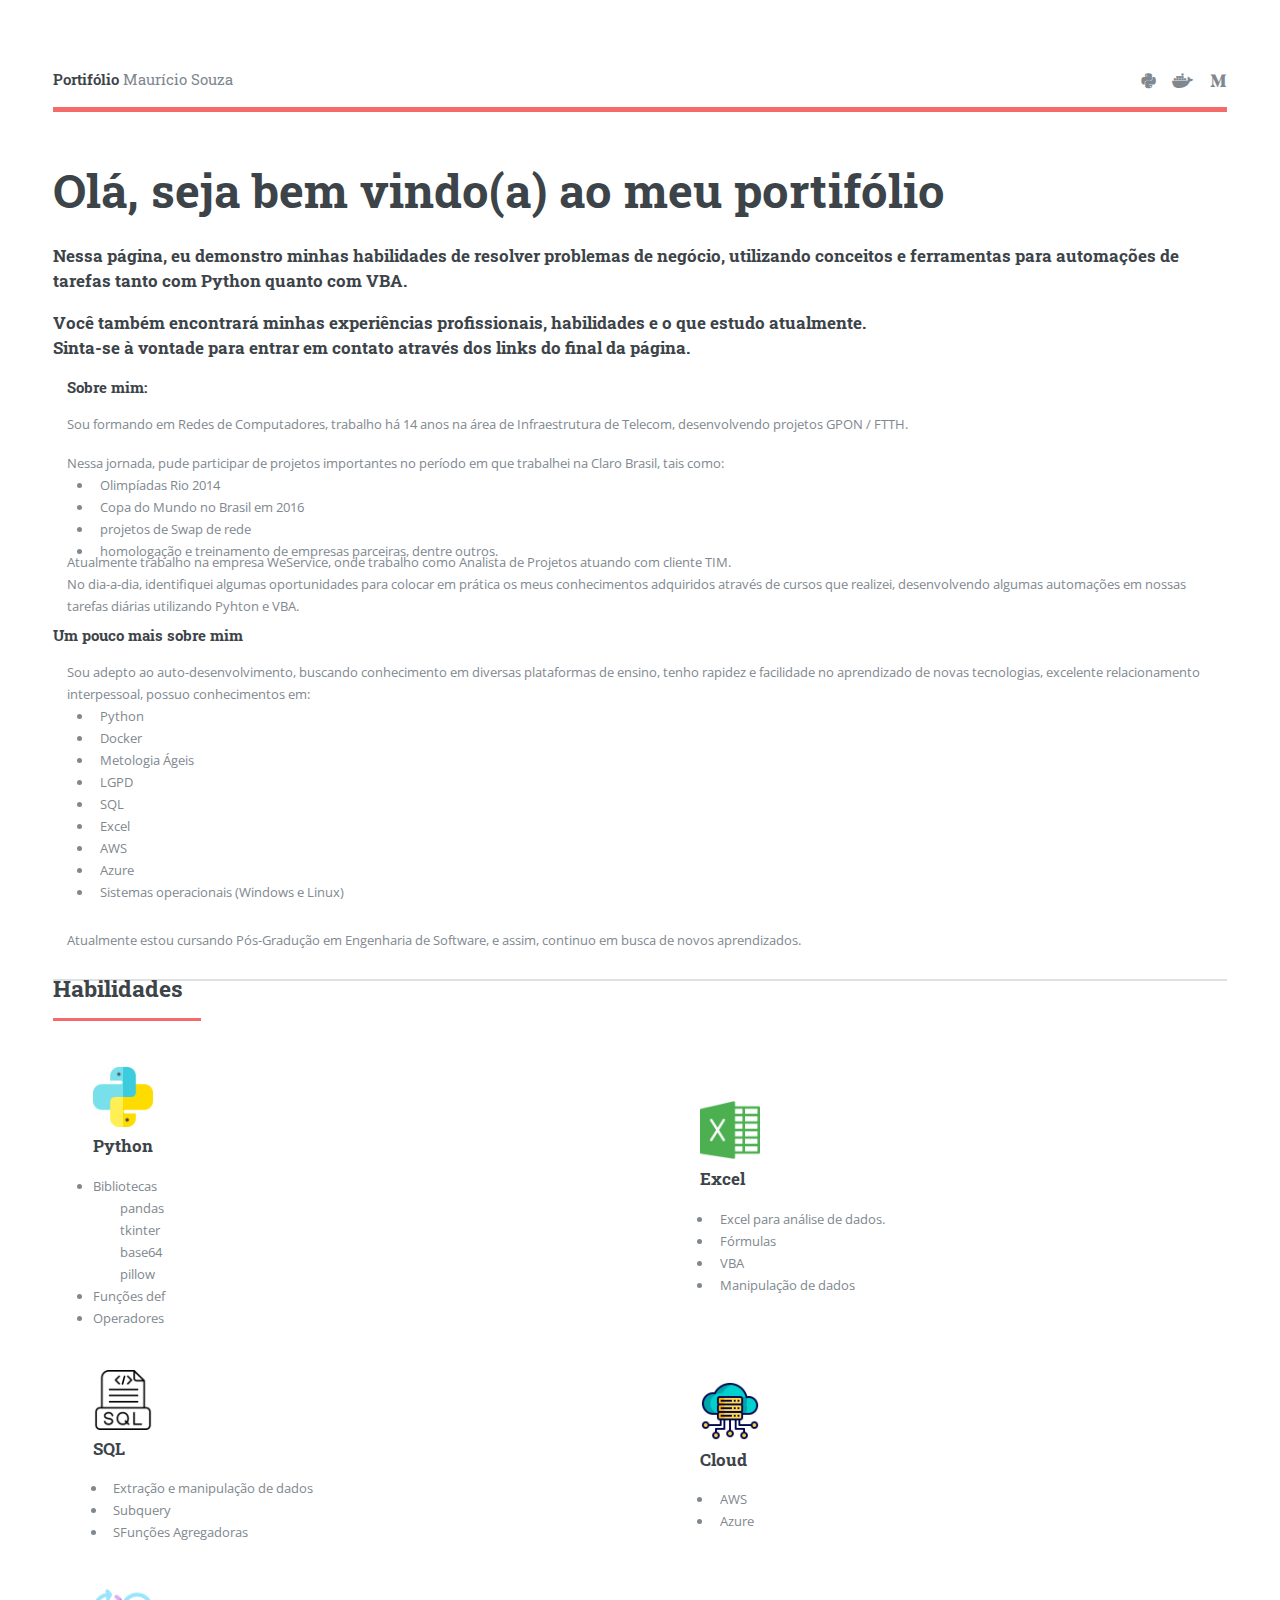
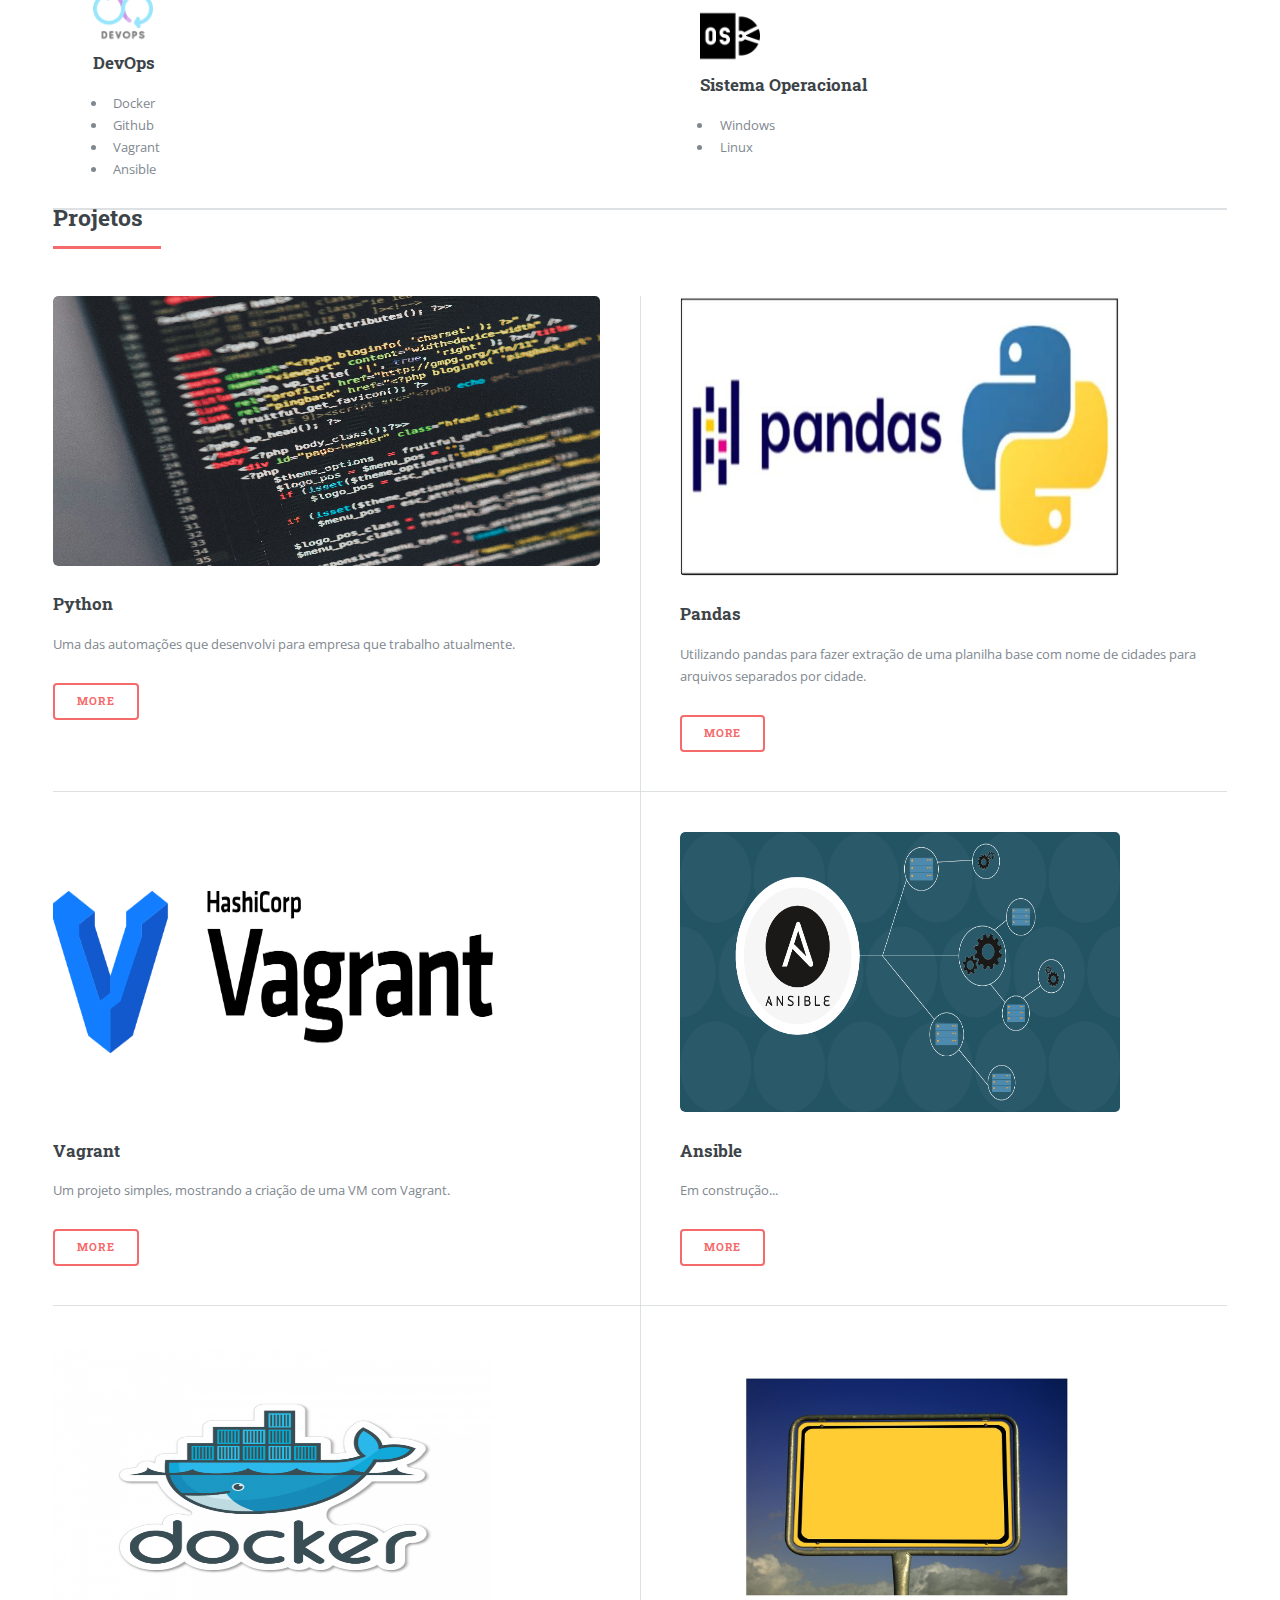
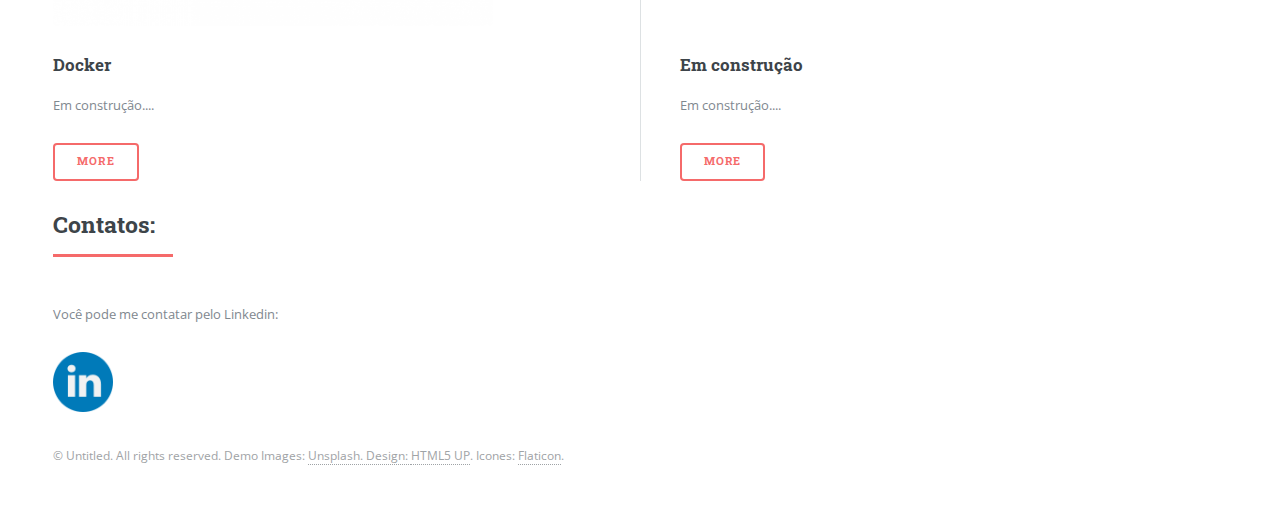
<file: index.html>
<!DOCTYPE HTML>
<!--
	Editorial by HTML5 UP
	html5up.net | @ajlkn
	Free for personal and commercial use under the CCA 3.0 license (html5up.net/license)
-->
<html>
	<head>
		<title>Portifólio Maurício Souza</title>
		<meta charset="utf-8" />
		<meta name="viewport" content="width=device-width, initial-scale=1, user-scalable=no" />
		<link rel="stylesheet" href="assets/css/main.css" />
	</head>
	<body class="is-preload">

		<!-- Wrapper -->
			<div id="wrapper">

				<!-- Main -->
					<div id="main">
						<div class="inner">

							<!-- Header -->
								<header id="header">
									<a href="index.html" class="logo"><strong>Portifólio</strong> Maurício Souza</a>
									<ul class="icons">
										<li><a href="#" class="icon brands fa-python"><span class="label">Twitter</span></a></li>
										<li><a href="#" class="icon brands fa-docker"><span class="label">Facebook</span></a></li>
										<li><a href="#" class="icon brands fa-medium-m"><span class="label">Linkedin</span></a></li>
									</ul>
								</header>

							<!-- Banner -->
								<section id="banner">
									<div class="content">
										<header>
											<h1>Olá, seja bem vindo(a) ao meu portifólio<br /></h1>
											<h3>Nessa página, eu demonstro minhas habilidades de resolver problemas de negócio, utilizando conceitos e ferramentas para automações de tarefas tanto com Python
												quanto com VBA.<br/>
											<h6></h6>
											<h3>
											Você também encontrará minhas experiências profissionais, habilidades e o que
												estudo atualmente.<br>
												Sinta-se à vontade para entrar em contato através dos links do final da página.</h3>
										</header>
										<ul>
										<h4>Sobre mim:</h4>
										<p>Sou formando em Redes de Computadores, trabalho há 14 anos na área de Infraestrutura de Telecom, desenvolvendo projetos GPON / FTTH.<br>
										</ul>
										<h3 id="content" style="margin-top: -10px;"></h3>
										<ul>
										Nessa jornada, pude participar de projetos importantes no período em que trabalhei na Claro Brasil, tais como:
											<ul><ul><li>Olimpíadas Rio 2014</li>
														<li>Copa do Mundo no Brasil em 2016</li>
														<li>projetos de Swap de rede</li>
														<li>homologação e treinamento de empresas parceiras, dentre outros.</li></ul></ul>
										</ul>
										<h3 id="content" style="margin-top: -40px;"></h3>
									</div>
									<span class="">
										<!--<img src="images/mauricio.JPG" alt="" width="500" />-->
									</span>
								</section>								
								<h3 id="content" style="margin-top: -40px;"></h3>
								<ul>
									Atualmente trabalho na empresa WeService, onde trabalho como Analista de Projetos atuando com cliente TIM.<br>	 No dia-a-dia, identifiquei algumas oportunidades para colocar em prática os meus conhecimentos adquiridos através de cursos que realizei, desenvolvendo algumas automações em nossas tarefas diárias utilizando Pyhton e VBA.<br></ul>
									<h3 id="content" style="margin-top: -20px;"></h3>
									<h4>Um pouco mais sobre mim</h4>
									<ul>Sou adepto ao auto-desenvolvimento, buscando conhecimento em diversas plataformas de ensino, tenho rapidez e facilidade no aprendizado de novas tecnologias, excelente relacionamento interpessoal, possuo conhecimentos em:
										<ul><ul><li>Python</li>
											<li>Docker</li>
											<li>Metologia Ágeis</li>
											<li>LGPD</li>
											<li>SQL</li>
											<li>Excel</li>	
											<li>AWS</li>
											<li>Azure</li>
											<li>Sistemas operacionais (Windows e Linux)</li></ul></ul></ul>
								<ul>Atualmente estou cursando Pós-Gradução em Engenharia de Software, e assim, continuo em busca de novos aprendizados.</ul>
									<!-- Section -->
								<section>
									<header class="major">
										<h3 id="content" style="margin-top: -80px;"></h3>
										<h2>Habilidades</h2>
									</header>
									<div class="features">
										<article>
											<span class="">
												<img src="icons/python.png" alt="" style="width: 60px; height: 60px;" />
											<div class="content">
												<h3>Python</h3>
												<dl>
													<li>Bibliotecas</li>
													<dd>
														<dd>pandas</dd>
														<dd>tkinter</dd>
														<dd>base64</dd>
														<dd>pillow</dd>
													</dd>
													<li>Funções def</li>
													<li>Operadores</li>
												</dl>
											</div>
										</article>
										<article>
											<span class="">
												<img src="icons/excel.png" alt="" style="width: 60px; height: 60px;" />
											<div class="content">
												<h3>Excel</h3>												
												<ul>
													<li>Excel para análise de dados.</li>
													<li>Fórmulas</li>
													<li>VBA</li>
													<li>Manipulação de dados</li>
												</ul>
											</div>
										</article>
										<article>
											<span class="">
												<img src="icons/sql.png" alt="SQL" style="width: 60px; height: 60px;" />
											<div class="content">
												<h3>SQL</h3>
												<ul>
													<li>Extração e manipulação de dados</li>
													<li>Subquery</li>
													<li>SFunções Agregadoras</li>
												</ul>
											</div>
										</article>
										<article>
											<span class="">
												<img src="icons/cloud.png" alt="" style="width: 60px; height: 60px;" />
											<div class="content">
												<h3>Cloud</h3>
												<ul>
													<li>AWS</li>
													<li>Azure</li>
												</ul>
											</div>
										</article>
										<article>
											<span class="">
												<img src="icons/devops.png" alt="" style="width: 60px; height: 60px;" />
											<div class="content">
												<h3>DevOps</h3>
												<ul>
													<li>Docker</li>
													<li>Github</li>
													<li>Vagrant</li>
													<li>Ansible</li>
												</ul>
											</div>
										</article>
										<article>
											<span class="">
												<img src="icons/sistema-operacional.png" alt="" style="width: 60px; height: 60px;" />
											<div class="content">
												<h3>Sistema Operacional</h3>
												<ul>
													<li>Windows</li>
													<li>Linux</li>
												</ul>
											</div>
										</article>
									</div>
								</section>
							<!-- Section -->
								<section>
									<header class="major">
										<h3 id="content" style="margin-top: -80px;"></h3>
										<h2>Projetos</h2>
									</header>
									<div class="posts">
										<article>
											<a href="pages/projeto_python.html" class="image"><img src="images/python.jpg" alt="" style="width: 900px; height: 270px;" /></a>
											<h3>Python</h3>
											<p>Uma das automações que desenvolvi para empresa que trabalho atualmente.</p>
											<ul class="actions">
												<li><a href="pages/projeto_python.html" class="button">More</a></li>
											</ul>
										</article>
										<article>
											<a href="pages/projeto_pandas.html" class="image"><img src="images/pandas.jpeg" alt="" style="width: 440px; height: 280px;" /></a>
											<h3>Pandas</h3>
											<p>Utilizando pandas para fazer extração de uma planilha base com nome de cidades para arquivos separados por cidade.</p>
											<ul class="actions">
												<li><a href="pages/projeto_pandas.html" class="button">More</a></li>
											</ul>
										</article>
										<article>
											<a href="pages/projeto_vagrant.html" class="image"><img src="images/vagrant.PNG" alt="" style="width: 440px; height: 280px;" /></a>
											<h3>Vagrant</h3>
											<p>Um projeto simples, mostrando a criação de uma VM com Vagrant.</p>
											<ul class="actions">
												<li><a href="pages/projeto_vagrant.html" class="button">More</a></li>
											</ul>
										</article>
										<article>
											<a href="#" class="image"><img src="images/ansble-7.png" alt="" style="width: 440px; height: 280px;"  /></a>
											<h3>Ansible</h3>
											<p>Em construção...</p>
											<ul class="actions">
												<li><a href="#" class="button">More</a></li>
											</ul>
										</article>
										<article>
											<a href="#" class="image"><img src="images/docker.png" alt="" style="width: 440px; height: 280px;" /></a>
											<h3>Docker</h3>
											<p>Em construção....</p>
											<ul class="actions">
												<li><a href="#" class="button">More</a></li>
											</ul>
										</article>
										<article>
											<a href="#" class="image"><img src="images/em_construcao.jpg" alt="" style="width: 440px; height: 280px;" /></a>
											<h3>Em construção</h3>
											<p>Em construção....</p>
											<ul class="actions">
												<li><a href="#" class="button">More</a></li>
											</ul>
										</article>
									</div>
										<!-- Section -->
										<section>
											<header class="major">
												<h2>Contatos:</h2>
											</header>
											<p>Você pode me contatar pelo Linkedin:</p>
											<ul class="contact">
												<a href="https://www.linkedin.com/in/josemauriciovieirasouza/"" class="image"><img src="icons/linkedin.png" alt="" style="width: 60px; height: 60px;" /></a>
											</ul>
											<!-- Footer -->
											<footer id="footer">
												<p class="copyright">&copy; Untitled. All rights reserved. Demo Images: <a href="https://unsplash.com">Unsplash. Design: <a href="https://html5up.net">HTML5 UP</a>. Icones: <a href="https://www.flaticon.com/br/">Flaticon</a>.</p>
											</footer>
										</section>
									</div>
								</div>
							</div>


		<!-- Scripts -->
			<script src="assets/js/jquery.min.js"></script>
			<script src="assets/js/browser.min.js"></script>
			<script src="assets/js/breakpoints.min.js"></script>
			<script src="assets/js/util.js"></script>
			<script src="assets/js/main.js"></script>

	</body>
</html>
</file>
<file: assets/css/main.css>
@import url(fontawesome-all.min.css);
@import url("https://fonts.googleapis.com/css?family=Open+Sans:400,600,400italic,600italic|Roboto+Slab:400,700");
/*
	Editorial by HTML5 UP
	html5up.net | @ajlkn
	Free for personal and commercial use under the CCA 3.0 license (html5up.net/license)
*/
html, body, div, span, applet, object,
iframe, h1, h2, h3, h4, h5, h6, p, blockquote,
pre, a, abbr, acronym, address, big, cite,
code, del, dfn, em, img, ins, kbd, q, s, samp,
small, strike, strong, sub, sup, tt, var, b,
u, i, center, dl, dt, dd, ol, ul, li, fieldset,
form, label, legend, table, caption, tbody,
tfoot, thead, tr, th, td, article, aside,
canvas, details, embed, figure, figcaption,
footer, header, hgroup, menu, nav, output, ruby,
section, summary, time, mark, audio, video {
  margin: 0;
  padding: 0;
  border: 0;
  font-size: 100%;
  font: inherit;
  vertical-align: baseline; }

article, aside, details, figcaption, figure,
footer, header, hgroup, menu, nav, section {
  display: block; }

body {
  line-height: 1; }

ol, ul {
  list-style: none; }

blockquote, q {
  quotes: none; }
  blockquote:before, blockquote:after, q:before, q:after {
    content: '';
    content: none; }

table {
  border-collapse: collapse;
  border-spacing: 0; }

body {
  -webkit-text-size-adjust: none; }

mark {
  background-color: transparent;
  color: inherit; }

input::-moz-focus-inner {
  border: 0;
  padding: 0; }

input, select, textarea {
  -moz-appearance: none;
  -webkit-appearance: none;
  -ms-appearance: none;
  appearance: none; }

/* Basic */
@-ms-viewport {
  width: device-width; }

body {
  -ms-overflow-style: scrollbar; }

@media screen and (max-width: 480px) {
  html, body {
    min-width: 320px; } }

html {
  box-sizing: border-box; }

*, *:before, *:after {
  box-sizing: inherit; }

body {
  background: #ffffff; }
  body.is-preload *, body.is-preload *:before, body.is-preload *:after, body.is-resizing *, body.is-resizing *:before, body.is-resizing *:after {
    -moz-animation: none !important;
    -webkit-animation: none !important;
    -ms-animation: none !important;
    animation: none !important;
    -moz-transition: none !important;
    -webkit-transition: none !important;
    -ms-transition: none !important;
    transition: none !important; }

/* Type */
body, input, select, textarea {
  color: #7f888f;
  font-family: "Open Sans", sans-serif;
  font-size: 13pt;
  font-weight: 400;
  line-height: 1.65; }
  @media screen and (max-width: 1680px) {
    body, input, select, textarea {
      font-size: 11pt; } }
  @media screen and (max-width: 1280px) {
    body, input, select, textarea {
      font-size: 10pt; } }
  @media screen and (max-width: 360px) {
    body, input, select, textarea {
      font-size: 9pt; } }

a {
  -moz-transition: color 0.2s ease-in-out, border-bottom-color 0.2s ease-in-out;
  -webkit-transition: color 0.2s ease-in-out, border-bottom-color 0.2s ease-in-out;
  -ms-transition: color 0.2s ease-in-out, border-bottom-color 0.2s ease-in-out;
  transition: color 0.2s ease-in-out, border-bottom-color 0.2s ease-in-out;
  border-bottom: dotted 1px;
  color: #f56a6a;
  text-decoration: none; }
  a:hover {
    border-bottom-color: #f56a6a;
    color: #f56a6a !important; }
    a:hover strong {
      color: inherit; }

strong, b {
  color: #3d4449;
  font-weight: 600; }

em, i {
  font-style: italic; }

p {
  margin: 0 0 2em 0; }

h1, h2, h3, h4, h5, h6 {
  color: #3d4449;
  font-family: "Roboto Slab", serif;
  font-weight: 700;
  line-height: 1.5;
  margin: 0 0 1em 0; }
  h1 a, h2 a, h3 a, h4 a, h5 a, h6 a {
    color: inherit;
    text-decoration: none;
    border-bottom: 0; }

h1 {
  font-size: 4em;
  margin: 0 0 0.5em 0;
  line-height: 1.3; }

h2 {
  font-size: 1.75em; }

h3 {
  font-size: 1.25em; }

h4 {
  font-size: 1.1em; }

h5 {
  font-size: 0.9em; }

h6 {
  font-size: 0.7em; }

@media screen and (max-width: 1680px) {
  h1 {
    font-size: 3.5em; } }

@media screen and (max-width: 980px) {
  h1 {
    font-size: 3.25em; } }

@media screen and (max-width: 736px) {
  h1 {
    font-size: 2em;
    line-height: 1.4; }
  h2 {
    font-size: 1.5em; } }

sub {
  font-size: 0.8em;
  position: relative;
  top: 0.5em; }

sup {
  font-size: 0.8em;
  position: relative;
  top: -0.5em; }

blockquote {
  border-left: solid 3px rgba(210, 215, 217, 0.75);
  font-style: italic;
  margin: 0 0 2em 0;
  padding: 0.5em 0 0.5em 2em; }

code {
  background: rgba(230, 235, 237, 0.25);
  border-radius: 0.375em;
  border: solid 1px rgba(210, 215, 217, 0.75);
  font-family: "Courier New", monospace;
  font-size: 0.9em;
  margin: 0 0.25em;
  padding: 0.25em 0.65em; }

pre {
  -webkit-overflow-scrolling: touch;
  font-family: "Courier New", monospace;
  font-size: 0.9em;
  margin: 0 0 2em 0; }
  pre code {
    display: block;
    line-height: 1.75;
    padding: 1em 1.5em;
    overflow-x: auto; }

hr {
  border: 0;
  border-bottom: solid 1px rgba(210, 215, 217, 0.75);
  margin: 2em 0; }
  hr.major {
    margin: 3em 0; }

.align-left {
  text-align: left; }

.align-center {
  text-align: center; }

.align-right {
  text-align: right; }

/* Row */
.row {
  display: flex;
  flex-wrap: wrap;
  box-sizing: border-box;
  align-items: stretch; }
  .row > * {
    box-sizing: border-box; }
  .row.gtr-uniform > * > :last-child {
    margin-bottom: 0; }
  .row.aln-left {
    justify-content: flex-start; }
  .row.aln-center {
    justify-content: center; }
  .row.aln-right {
    justify-content: flex-end; }
  .row.aln-top {
    align-items: flex-start; }
  .row.aln-middle {
    align-items: center; }
  .row.aln-bottom {
    align-items: flex-end; }
  .row > .imp {
    order: -1; }
  .row > .col-1 {
    width: 8.33333%; }
  .row > .off-1 {
    margin-left: 8.33333%; }
  .row > .col-2 {
    width: 16.66667%; }
  .row > .off-2 {
    margin-left: 16.66667%; }
  .row > .col-3 {
    width: 25%; }
  .row > .off-3 {
    margin-left: 25%; }
  .row > .col-4 {
    width: 33.33333%; }
  .row > .off-4 {
    margin-left: 33.33333%; }
  .row > .col-5 {
    width: 41.66667%; }
  .row > .off-5 {
    margin-left: 41.66667%; }
  .row > .col-6 {
    width: 50%; }
  .row > .off-6 {
    margin-left: 50%; }
  .row > .col-7 {
    width: 58.33333%; }
  .row > .off-7 {
    margin-left: 58.33333%; }
  .row > .col-8 {
    width: 66.66667%; }
  .row > .off-8 {
    margin-left: 66.66667%; }
  .row > .col-9 {
    width: 75%; }
  .row > .off-9 {
    margin-left: 75%; }
  .row > .col-10 {
    width: 83.33333%; }
  .row > .off-10 {
    margin-left: 83.33333%; }
  .row > .col-11 {
    width: 91.66667%; }
  .row > .off-11 {
    margin-left: 91.66667%; }
  .row > .col-12 {
    width: 100%; }
  .row > .off-12 {
    margin-left: 100%; }
  .row.gtr-0 {
    margin-top: 0;
    margin-left: 0em; }
    .row.gtr-0 > * {
      padding: 0 0 0 0em; }
    .row.gtr-0.gtr-uniform {
      margin-top: 0em; }
      .row.gtr-0.gtr-uniform > * {
        padding-top: 0em; }
  .row.gtr-25 {
    margin-top: 0;
    margin-left: -0.375em; }
    .row.gtr-25 > * {
      padding: 0 0 0 0.375em; }
    .row.gtr-25.gtr-uniform {
      margin-top: -0.375em; }
      .row.gtr-25.gtr-uniform > * {
        padding-top: 0.375em; }
  .row.gtr-50 {
    margin-top: 0;
    margin-left: -0.75em; }
    .row.gtr-50 > * {
      padding: 0 0 0 0.75em; }
    .row.gtr-50.gtr-uniform {
      margin-top: -0.75em; }
      .row.gtr-50.gtr-uniform > * {
        padding-top: 0.75em; }
  .row {
    margin-top: 0;
    margin-left: -1.5em; }
    .row > * {
      padding: 0 0 0 1.5em; }
    .row.gtr-uniform {
      margin-top: -1.5em; }
      .row.gtr-uniform > * {
        padding-top: 1.5em; }
  .row.gtr-150 {
    margin-top: 0;
    margin-left: -2.25em; }
    .row.gtr-150 > * {
      padding: 0 0 0 2.25em; }
    .row.gtr-150.gtr-uniform {
      margin-top: -2.25em; }
      .row.gtr-150.gtr-uniform > * {
        padding-top: 2.25em; }
  .row.gtr-200 {
    margin-top: 0;
    margin-left: -3em; }
    .row.gtr-200 > * {
      padding: 0 0 0 3em; }
    .row.gtr-200.gtr-uniform {
      margin-top: -3em; }
      .row.gtr-200.gtr-uniform > * {
        padding-top: 3em; }
  @media screen and (max-width: 1680px) {
    .row {
      display: flex;
      flex-wrap: wrap;
      box-sizing: border-box;
      align-items: stretch; }
      .row > * {
        box-sizing: border-box; }
      .row.gtr-uniform > * > :last-child {
        margin-bottom: 0; }
      .row.aln-left {
        justify-content: flex-start; }
      .row.aln-center {
        justify-content: center; }
      .row.aln-right {
        justify-content: flex-end; }
      .row.aln-top {
        align-items: flex-start; }
      .row.aln-middle {
        align-items: center; }
      .row.aln-bottom {
        align-items: flex-end; }
      .row > .imp-xlarge {
        order: -1; }
      .row > .col-1-xlarge {
        width: 8.33333%; }
      .row > .off-1-xlarge {
        margin-left: 8.33333%; }
      .row > .col-2-xlarge {
        width: 16.66667%; }
      .row > .off-2-xlarge {
        margin-left: 16.66667%; }
      .row > .col-3-xlarge {
        width: 25%; }
      .row > .off-3-xlarge {
        margin-left: 25%; }
      .row > .col-4-xlarge {
        width: 33.33333%; }
      .row > .off-4-xlarge {
        margin-left: 33.33333%; }
      .row > .col-5-xlarge {
        width: 41.66667%; }
      .row > .off-5-xlarge {
        margin-left: 41.66667%; }
      .row > .col-6-xlarge {
        width: 50%; }
      .row > .off-6-xlarge {
        margin-left: 50%; }
      .row > .col-7-xlarge {
        width: 58.33333%; }
      .row > .off-7-xlarge {
        margin-left: 58.33333%; }
      .row > .col-8-xlarge {
        width: 66.66667%; }
      .row > .off-8-xlarge {
        margin-left: 66.66667%; }
      .row > .col-9-xlarge {
        width: 75%; }
      .row > .off-9-xlarge {
        margin-left: 75%; }
      .row > .col-10-xlarge {
        width: 83.33333%; }
      .row > .off-10-xlarge {
        margin-left: 83.33333%; }
      .row > .col-11-xlarge {
        width: 91.66667%; }
      .row > .off-11-xlarge {
        margin-left: 91.66667%; }
      .row > .col-12-xlarge {
        width: 100%; }
      .row > .off-12-xlarge {
        margin-left: 100%; }
      .row.gtr-0 {
        margin-top: 0;
        margin-left: 0em; }
        .row.gtr-0 > * {
          padding: 0 0 0 0em; }
        .row.gtr-0.gtr-uniform {
          margin-top: 0em; }
          .row.gtr-0.gtr-uniform > * {
            padding-top: 0em; }
      .row.gtr-25 {
        margin-top: 0;
        margin-left: -0.375em; }
        .row.gtr-25 > * {
          padding: 0 0 0 0.375em; }
        .row.gtr-25.gtr-uniform {
          margin-top: -0.375em; }
          .row.gtr-25.gtr-uniform > * {
            padding-top: 0.375em; }
      .row.gtr-50 {
        margin-top: 0;
        margin-left: -0.75em; }
        .row.gtr-50 > * {
          padding: 0 0 0 0.75em; }
        .row.gtr-50.gtr-uniform {
          margin-top: -0.75em; }
          .row.gtr-50.gtr-uniform > * {
            padding-top: 0.75em; }
      .row {
        margin-top: 0;
        margin-left: -1.5em; }
        .row > * {
          padding: 0 0 0 1.5em; }
        .row.gtr-uniform {
          margin-top: -1.5em; }
          .row.gtr-uniform > * {
            padding-top: 1.5em; }
      .row.gtr-150 {
        margin-top: 0;
        margin-left: -2.25em; }
        .row.gtr-150 > * {
          padding: 0 0 0 2.25em; }
        .row.gtr-150.gtr-uniform {
          margin-top: -2.25em; }
          .row.gtr-150.gtr-uniform > * {
            padding-top: 2.25em; }
      .row.gtr-200 {
        margin-top: 0;
        margin-left: -3em; }
        .row.gtr-200 > * {
          padding: 0 0 0 3em; }
        .row.gtr-200.gtr-uniform {
          margin-top: -3em; }
          .row.gtr-200.gtr-uniform > * {
            padding-top: 3em; } }
  @media screen and (max-width: 1280px) {
    .row {
      display: flex;
      flex-wrap: wrap;
      box-sizing: border-box;
      align-items: stretch; }
      .row > * {
        box-sizing: border-box; }
      .row.gtr-uniform > * > :last-child {
        margin-bottom: 0; }
      .row.aln-left {
        justify-content: flex-start; }
      .row.aln-center {
        justify-content: center; }
      .row.aln-right {
        justify-content: flex-end; }
      .row.aln-top {
        align-items: flex-start; }
      .row.aln-middle {
        align-items: center; }
      .row.aln-bottom {
        align-items: flex-end; }
      .row > .imp-large {
        order: -1; }
      .row > .col-1-large {
        width: 8.33333%; }
      .row > .off-1-large {
        margin-left: 8.33333%; }
      .row > .col-2-large {
        width: 16.66667%; }
      .row > .off-2-large {
        margin-left: 16.66667%; }
      .row > .col-3-large {
        width: 25%; }
      .row > .off-3-large {
        margin-left: 25%; }
      .row > .col-4-large {
        width: 33.33333%; }
      .row > .off-4-large {
        margin-left: 33.33333%; }
      .row > .col-5-large {
        width: 41.66667%; }
      .row > .off-5-large {
        margin-left: 41.66667%; }
      .row > .col-6-large {
        width: 50%; }
      .row > .off-6-large {
        margin-left: 50%; }
      .row > .col-7-large {
        width: 58.33333%; }
      .row > .off-7-large {
        margin-left: 58.33333%; }
      .row > .col-8-large {
        width: 66.66667%; }
      .row > .off-8-large {
        margin-left: 66.66667%; }
      .row > .col-9-large {
        width: 75%; }
      .row > .off-9-large {
        margin-left: 75%; }
      .row > .col-10-large {
        width: 83.33333%; }
      .row > .off-10-large {
        margin-left: 83.33333%; }
      .row > .col-11-large {
        width: 91.66667%; }
      .row > .off-11-large {
        margin-left: 91.66667%; }
      .row > .col-12-large {
        width: 100%; }
      .row > .off-12-large {
        margin-left: 100%; }
      .row.gtr-0 {
        margin-top: 0;
        margin-left: 0em; }
        .row.gtr-0 > * {
          padding: 0 0 0 0em; }
        .row.gtr-0.gtr-uniform {
          margin-top: 0em; }
          .row.gtr-0.gtr-uniform > * {
            padding-top: 0em; }
      .row.gtr-25 {
        margin-top: 0;
        margin-left: -0.375em; }
        .row.gtr-25 > * {
          padding: 0 0 0 0.375em; }
        .row.gtr-25.gtr-uniform {
          margin-top: -0.375em; }
          .row.gtr-25.gtr-uniform > * {
            padding-top: 0.375em; }
      .row.gtr-50 {
        margin-top: 0;
        margin-left: -0.75em; }
        .row.gtr-50 > * {
          padding: 0 0 0 0.75em; }
        .row.gtr-50.gtr-uniform {
          margin-top: -0.75em; }
          .row.gtr-50.gtr-uniform > * {
            padding-top: 0.75em; }
      .row {
        margin-top: 0;
        margin-left: -1.5em; }
        .row > * {
          padding: 0 0 0 1.5em; }
        .row.gtr-uniform {
          margin-top: -1.5em; }
          .row.gtr-uniform > * {
            padding-top: 1.5em; }
      .row.gtr-150 {
        margin-top: 0;
        margin-left: -2.25em; }
        .row.gtr-150 > * {
          padding: 0 0 0 2.25em; }
        .row.gtr-150.gtr-uniform {
          margin-top: -2.25em; }
          .row.gtr-150.gtr-uniform > * {
            padding-top: 2.25em; }
      .row.gtr-200 {
        margin-top: 0;
        margin-left: -3em; }
        .row.gtr-200 > * {
          padding: 0 0 0 3em; }
        .row.gtr-200.gtr-uniform {
          margin-top: -3em; }
          .row.gtr-200.gtr-uniform > * {
            padding-top: 3em; } }
  @media screen and (max-width: 980px) {
    .row {
      display: flex;
      flex-wrap: wrap;
      box-sizing: border-box;
      align-items: stretch; }
      .row > * {
        box-sizing: border-box; }
      .row.gtr-uniform > * > :last-child {
        margin-bottom: 0; }
      .row.aln-left {
        justify-content: flex-start; }
      .row.aln-center {
        justify-content: center; }
      .row.aln-right {
        justify-content: flex-end; }
      .row.aln-top {
        align-items: flex-start; }
      .row.aln-middle {
        align-items: center; }
      .row.aln-bottom {
        align-items: flex-end; }
      .row > .imp-medium {
        order: -1; }
      .row > .col-1-medium {
        width: 8.33333%; }
      .row > .off-1-medium {
        margin-left: 8.33333%; }
      .row > .col-2-medium {
        width: 16.66667%; }
      .row > .off-2-medium {
        margin-left: 16.66667%; }
      .row > .col-3-medium {
        width: 25%; }
      .row > .off-3-medium {
        margin-left: 25%; }
      .row > .col-4-medium {
        width: 33.33333%; }
      .row > .off-4-medium {
        margin-left: 33.33333%; }
      .row > .col-5-medium {
        width: 41.66667%; }
      .row > .off-5-medium {
        margin-left: 41.66667%; }
      .row > .col-6-medium {
        width: 50%; }
      .row > .off-6-medium {
        margin-left: 50%; }
      .row > .col-7-medium {
        width: 58.33333%; }
      .row > .off-7-medium {
        margin-left: 58.33333%; }
      .row > .col-8-medium {
        width: 66.66667%; }
      .row > .off-8-medium {
        margin-left: 66.66667%; }
      .row > .col-9-medium {
        width: 75%; }
      .row > .off-9-medium {
        margin-left: 75%; }
      .row > .col-10-medium {
        width: 83.33333%; }
      .row > .off-10-medium {
        margin-left: 83.33333%; }
      .row > .col-11-medium {
        width: 91.66667%; }
      .row > .off-11-medium {
        margin-left: 91.66667%; }
      .row > .col-12-medium {
        width: 100%; }
      .row > .off-12-medium {
        margin-left: 100%; }
      .row.gtr-0 {
        margin-top: 0;
        margin-left: 0em; }
        .row.gtr-0 > * {
          padding: 0 0 0 0em; }
        .row.gtr-0.gtr-uniform {
          margin-top: 0em; }
          .row.gtr-0.gtr-uniform > * {
            padding-top: 0em; }
      .row.gtr-25 {
        margin-top: 0;
        margin-left: -0.375em; }
        .row.gtr-25 > * {
          padding: 0 0 0 0.375em; }
        .row.gtr-25.gtr-uniform {
          margin-top: -0.375em; }
          .row.gtr-25.gtr-uniform > * {
            padding-top: 0.375em; }
      .row.gtr-50 {
        margin-top: 0;
        margin-left: -0.75em; }
        .row.gtr-50 > * {
          padding: 0 0 0 0.75em; }
        .row.gtr-50.gtr-uniform {
          margin-top: -0.75em; }
          .row.gtr-50.gtr-uniform > * {
            padding-top: 0.75em; }
      .row {
        margin-top: 0;
        margin-left: -1.5em; }
        .row > * {
          padding: 0 0 0 1.5em; }
        .row.gtr-uniform {
          margin-top: -1.5em; }
          .row.gtr-uniform > * {
            padding-top: 1.5em; }
      .row.gtr-150 {
        margin-top: 0;
        margin-left: -2.25em; }
        .row.gtr-150 > * {
          padding: 0 0 0 2.25em; }
        .row.gtr-150.gtr-uniform {
          margin-top: -2.25em; }
          .row.gtr-150.gtr-uniform > * {
            padding-top: 2.25em; }
      .row.gtr-200 {
        margin-top: 0;
        margin-left: -3em; }
        .row.gtr-200 > * {
          padding: 0 0 0 3em; }
        .row.gtr-200.gtr-uniform {
          margin-top: -3em; }
          .row.gtr-200.gtr-uniform > * {
            padding-top: 3em; } }
  @media screen and (max-width: 736px) {
    .row {
      display: flex;
      flex-wrap: wrap;
      box-sizing: border-box;
      align-items: stretch; }
      .row > * {
        box-sizing: border-box; }
      .row.gtr-uniform > * > :last-child {
        margin-bottom: 0; }
      .row.aln-left {
        justify-content: flex-start; }
      .row.aln-center {
        justify-content: center; }
      .row.aln-right {
        justify-content: flex-end; }
      .row.aln-top {
        align-items: flex-start; }
      .row.aln-middle {
        align-items: center; }
      .row.aln-bottom {
        align-items: flex-end; }
      .row > .imp-small {
        order: -1; }
      .row > .col-1-small {
        width: 8.33333%; }
      .row > .off-1-small {
        margin-left: 8.33333%; }
      .row > .col-2-small {
        width: 16.66667%; }
      .row > .off-2-small {
        margin-left: 16.66667%; }
      .row > .col-3-small {
        width: 25%; }
      .row > .off-3-small {
        margin-left: 25%; }
      .row > .col-4-small {
        width: 33.33333%; }
      .row > .off-4-small {
        margin-left: 33.33333%; }
      .row > .col-5-small {
        width: 41.66667%; }
      .row > .off-5-small {
        margin-left: 41.66667%; }
      .row > .col-6-small {
        width: 50%; }
      .row > .off-6-small {
        margin-left: 50%; }
      .row > .col-7-small {
        width: 58.33333%; }
      .row > .off-7-small {
        margin-left: 58.33333%; }
      .row > .col-8-small {
        width: 66.66667%; }
      .row > .off-8-small {
        margin-left: 66.66667%; }
      .row > .col-9-small {
        width: 75%; }
      .row > .off-9-small {
        margin-left: 75%; }
      .row > .col-10-small {
        width: 83.33333%; }
      .row > .off-10-small {
        margin-left: 83.33333%; }
      .row > .col-11-small {
        width: 91.66667%; }
      .row > .off-11-small {
        margin-left: 91.66667%; }
      .row > .col-12-small {
        width: 100%; }
      .row > .off-12-small {
        margin-left: 100%; }
      .row.gtr-0 {
        margin-top: 0;
        margin-left: 0em; }
        .row.gtr-0 > * {
          padding: 0 0 0 0em; }
        .row.gtr-0.gtr-uniform {
          margin-top: 0em; }
          .row.gtr-0.gtr-uniform > * {
            padding-top: 0em; }
      .row.gtr-25 {
        margin-top: 0;
        margin-left: -0.375em; }
        .row.gtr-25 > * {
          padding: 0 0 0 0.375em; }
        .row.gtr-25.gtr-uniform {
          margin-top: -0.375em; }
          .row.gtr-25.gtr-uniform > * {
            padding-top: 0.375em; }
      .row.gtr-50 {
        margin-top: 0;
        margin-left: -0.75em; }
        .row.gtr-50 > * {
          padding: 0 0 0 0.75em; }
        .row.gtr-50.gtr-uniform {
          margin-top: -0.75em; }
          .row.gtr-50.gtr-uniform > * {
            padding-top: 0.75em; }
      .row {
        margin-top: 0;
        margin-left: -1.5em; }
        .row > * {
          padding: 0 0 0 1.5em; }
        .row.gtr-uniform {
          margin-top: -1.5em; }
          .row.gtr-uniform > * {
            padding-top: 1.5em; }
      .row.gtr-150 {
        margin-top: 0;
        margin-left: -2.25em; }
        .row.gtr-150 > * {
          padding: 0 0 0 2.25em; }
        .row.gtr-150.gtr-uniform {
          margin-top: -2.25em; }
          .row.gtr-150.gtr-uniform > * {
            padding-top: 2.25em; }
      .row.gtr-200 {
        margin-top: 0;
        margin-left: -3em; }
        .row.gtr-200 > * {
          padding: 0 0 0 3em; }
        .row.gtr-200.gtr-uniform {
          margin-top: -3em; }
          .row.gtr-200.gtr-uniform > * {
            padding-top: 3em; } }
  @media screen and (max-width: 480px) {
    .row {
      display: flex;
      flex-wrap: wrap;
      box-sizing: border-box;
      align-items: stretch; }
      .row > * {
        box-sizing: border-box; }
      .row.gtr-uniform > * > :last-child {
        margin-bottom: 0; }
      .row.aln-left {
        justify-content: flex-start; }
      .row.aln-center {
        justify-content: center; }
      .row.aln-right {
        justify-content: flex-end; }
      .row.aln-top {
        align-items: flex-start; }
      .row.aln-middle {
        align-items: center; }
      .row.aln-bottom {
        align-items: flex-end; }
      .row > .imp-xsmall {
        order: -1; }
      .row > .col-1-xsmall {
        width: 8.33333%; }
      .row > .off-1-xsmall {
        margin-left: 8.33333%; }
      .row > .col-2-xsmall {
        width: 16.66667%; }
      .row > .off-2-xsmall {
        margin-left: 16.66667%; }
      .row > .col-3-xsmall {
        width: 25%; }
      .row > .off-3-xsmall {
        margin-left: 25%; }
      .row > .col-4-xsmall {
        width: 33.33333%; }
      .row > .off-4-xsmall {
        margin-left: 33.33333%; }
      .row > .col-5-xsmall {
        width: 41.66667%; }
      .row > .off-5-xsmall {
        margin-left: 41.66667%; }
      .row > .col-6-xsmall {
        width: 50%; }
      .row > .off-6-xsmall {
        margin-left: 50%; }
      .row > .col-7-xsmall {
        width: 58.33333%; }
      .row > .off-7-xsmall {
        margin-left: 58.33333%; }
      .row > .col-8-xsmall {
        width: 66.66667%; }
      .row > .off-8-xsmall {
        margin-left: 66.66667%; }
      .row > .col-9-xsmall {
        width: 75%; }
      .row > .off-9-xsmall {
        margin-left: 75%; }
      .row > .col-10-xsmall {
        width: 83.33333%; }
      .row > .off-10-xsmall {
        margin-left: 83.33333%; }
      .row > .col-11-xsmall {
        width: 91.66667%; }
      .row > .off-11-xsmall {
        margin-left: 91.66667%; }
      .row > .col-12-xsmall {
        width: 100%; }
      .row > .off-12-xsmall {
        margin-left: 100%; }
      .row.gtr-0 {
        margin-top: 0;
        margin-left: 0em; }
        .row.gtr-0 > * {
          padding: 0 0 0 0em; }
        .row.gtr-0.gtr-uniform {
          margin-top: 0em; }
          .row.gtr-0.gtr-uniform > * {
            padding-top: 0em; }
      .row.gtr-25 {
        margin-top: 0;
        margin-left: -0.375em; }
        .row.gtr-25 > * {
          padding: 0 0 0 0.375em; }
        .row.gtr-25.gtr-uniform {
          margin-top: -0.375em; }
          .row.gtr-25.gtr-uniform > * {
            padding-top: 0.375em; }
      .row.gtr-50 {
        margin-top: 0;
        margin-left: -0.75em; }
        .row.gtr-50 > * {
          padding: 0 0 0 0.75em; }
        .row.gtr-50.gtr-uniform {
          margin-top: -0.75em; }
          .row.gtr-50.gtr-uniform > * {
            padding-top: 0.75em; }
      .row {
        margin-top: 0;
        margin-left: -1.5em; }
        .row > * {
          padding: 0 0 0 1.5em; }
        .row.gtr-uniform {
          margin-top: -1.5em; }
          .row.gtr-uniform > * {
            padding-top: 1.5em; }
      .row.gtr-150 {
        margin-top: 0;
        margin-left: -2.25em; }
        .row.gtr-150 > * {
          padding: 0 0 0 2.25em; }
        .row.gtr-150.gtr-uniform {
          margin-top: -2.25em; }
          .row.gtr-150.gtr-uniform > * {
            padding-top: 2.25em; }
      .row.gtr-200 {
        margin-top: 0;
        margin-left: -3em; }
        .row.gtr-200 > * {
          padding: 0 0 0 3em; }
        .row.gtr-200.gtr-uniform {
          margin-top: -3em; }
          .row.gtr-200.gtr-uniform > * {
            padding-top: 3em; } }

/* Section/Article */
section.special, article.special {
  text-align: center; }

header p {
  font-family: "Roboto Slab", serif;
  font-size: 1em;
  font-weight: 400;
  letter-spacing: 0.075em;
  margin-top: -0.5em;
  text-transform: uppercase; }

header.major > :last-child {
  border-bottom: solid 3px #f56a6a;
  display: inline-block;
  margin: 0 0 2em 0;
  padding: 0 0.75em 0.5em 0; }

header.main > :last-child {
  margin: 0 0 1em 0; }

/* Form */
form {
  margin: 0 0 2em 0; }

label {
  color: #3d4449;
  display: block;
  font-size: 0.9em;
  font-weight: 600;
  margin: 0 0 1em 0; }

input[type="text"],
input[type="password"],
input[type="email"],
input[type="tel"],
input[type="search"],
input[type="url"],
select,
textarea {
  -moz-appearance: none;
  -webkit-appearance: none;
  -ms-appearance: none;
  appearance: none;
  background: #ffffff;
  border-radius: 0.375em;
  border: none;
  border: solid 1px rgba(210, 215, 217, 0.75);
  color: inherit;
  display: block;
  outline: 0;
  padding: 0 1em;
  text-decoration: none;
  width: 100%; }
  input[type="text"]:invalid,
  input[type="password"]:invalid,
  input[type="email"]:invalid,
  input[type="tel"]:invalid,
  input[type="search"]:invalid,
  input[type="url"]:invalid,
  select:invalid,
  textarea:invalid {
    box-shadow: none; }
  input[type="text"]:focus,
  input[type="password"]:focus,
  input[type="email"]:focus,
  input[type="tel"]:focus,
  input[type="search"]:focus,
  input[type="url"]:focus,
  select:focus,
  textarea:focus {
    border-color: #f56a6a;
    box-shadow: 0 0 0 1px #f56a6a; }

select {
  background-image: url("data:image/svg+xml;charset=utf8,%3Csvg xmlns='http://www.w3.org/2000/svg' width='40' height='40' preserveAspectRatio='none' viewBox='0 0 40 40'%3E%3Cpath d='M9.4,12.3l10.4,10.4l10.4-10.4c0.2-0.2,0.5-0.4,0.9-0.4c0.3,0,0.6,0.1,0.9,0.4l3.3,3.3c0.2,0.2,0.4,0.5,0.4,0.9 c0,0.4-0.1,0.6-0.4,0.9L20.7,31.9c-0.2,0.2-0.5,0.4-0.9,0.4c-0.3,0-0.6-0.1-0.9-0.4L4.3,17.3c-0.2-0.2-0.4-0.5-0.4-0.9 c0-0.4,0.1-0.6,0.4-0.9l3.3-3.3c0.2-0.2,0.5-0.4,0.9-0.4S9.1,12.1,9.4,12.3z' fill='rgba(210, 215, 217, 0.75)' /%3E%3C/svg%3E");
  background-size: 1.25em;
  background-repeat: no-repeat;
  background-position: calc(100% - 1em) center;
  height: 2.75em;
  padding-right: 2.75em;
  text-overflow: ellipsis; }
  select option {
    color: #3d4449;
    background: #ffffff; }
  select:focus::-ms-value {
    background-color: transparent; }
  select::-ms-expand {
    display: none; }

input[type="text"],
input[type="password"],
input[type="email"],
input[type="tel"],
input[type="search"],
input[type="url"],
select {
  height: 2.75em; }

textarea {
  padding: 0.75em 1em; }

input[type="checkbox"],
input[type="radio"] {
  -moz-appearance: none;
  -webkit-appearance: none;
  -ms-appearance: none;
  appearance: none;
  display: block;
  float: left;
  margin-right: -2em;
  opacity: 0;
  width: 1em;
  z-index: -1; }
  input[type="checkbox"] + label,
  input[type="radio"] + label {
    text-decoration: none;
    color: #7f888f;
    cursor: pointer;
    display: inline-block;
    font-size: 1em;
    font-weight: 400;
    padding-left: 2.4em;
    padding-right: 0.75em;
    position: relative; }
    input[type="checkbox"] + label:before,
    input[type="radio"] + label:before {
      -moz-osx-font-smoothing: grayscale;
      -webkit-font-smoothing: antialiased;
      display: inline-block;
      font-style: normal;
      font-variant: normal;
      text-rendering: auto;
      line-height: 1;
      text-transform: none !important;
      font-family: 'Font Awesome 5 Free';
      font-weight: 900; }
    input[type="checkbox"] + label:before,
    input[type="radio"] + label:before {
      background: #ffffff;
      border-radius: 0.375em;
      border: solid 1px rgba(210, 215, 217, 0.75);
      content: '';
      display: inline-block;
      font-size: 0.8em;
      height: 2.0625em;
      left: 0;
      line-height: 2.0625em;
      position: absolute;
      text-align: center;
      top: 0;
      width: 2.0625em; }
  input[type="checkbox"]:checked + label:before,
  input[type="radio"]:checked + label:before {
    background: #3d4449;
    border-color: #3d4449;
    color: #ffffff;
    content: '\f00c'; }
  input[type="checkbox"]:focus + label:before,
  input[type="radio"]:focus + label:before {
    border-color: #f56a6a;
    box-shadow: 0 0 0 1px #f56a6a; }

input[type="checkbox"] + label:before {
  border-radius: 0.375em; }

input[type="radio"] + label:before {
  border-radius: 100%; }

::-webkit-input-placeholder {
  color: #9fa3a6 !important;
  opacity: 1.0; }

:-moz-placeholder {
  color: #9fa3a6 !important;
  opacity: 1.0; }

::-moz-placeholder {
  color: #9fa3a6 !important;
  opacity: 1.0; }

:-ms-input-placeholder {
  color: #9fa3a6 !important;
  opacity: 1.0; }

/* Box */
.box {
  border-radius: 0.375em;
  border: solid 1px rgba(210, 215, 217, 0.75);
  margin-bottom: 2em;
  padding: 1.5em; }
  .box > :last-child,
  .box > :last-child > :last-child,
  .box > :last-child > :last-child > :last-child {
    margin-bottom: 0; }
  .box.alt {
    border: 0;
    border-radius: 0;
    padding: 0; }

/* Icon */
.icon {
  text-decoration: none;
  border-bottom: none;
  position: relative; }
  .icon:before {
    -moz-osx-font-smoothing: grayscale;
    -webkit-font-smoothing: antialiased;
    display: inline-block;
    font-style: normal;
    font-variant: normal;
    text-rendering: auto;
    line-height: 1;
    text-transform: none !important;
    font-family: 'Font Awesome 5 Free';
    font-weight: 400; }
  .icon > .label {
    display: none; }
  .icon:before {
    line-height: inherit; }
  .icon.solid:before {
    font-weight: 900; }
  .icon.brands:before {
    font-family: 'Font Awesome 5 Brands'; }

/* Image */
.image {
  border-radius: 0.375em;
  border: 0;
  display: inline-block;
  position: relative; }
  .image img {
    border-radius: 0.375em;
    display: block; }
  .image.left, .image.right {
    max-width: 40%; }
    .image.left img, .image.right img {
      width: 100%; }
  .image.left {
    float: left;
    padding: 0 1.5em 1em 0;
    top: 0.25em; }
  .image.right {
    float: right;
    padding: 0 0 1em 1.5em;
    top: 0.25em; }
  .image.fit {
    display: block;
    margin: 0 0 2em 0;
    width: 100%; }
    .image.fit img {
      width: 100%; }
  .image.main {
    display: block;
    margin: 0 0 3em 0;
    width: 100%; }
    .image.main img {
      width: 100%; }

a.image {
  overflow: hidden; }
  a.image img {
    -moz-transition: -moz-transform 0.2s ease;
    -webkit-transition: -webkit-transform 0.2s ease;
    -ms-transition: -ms-transform 0.2s ease;
    transition: transform 0.2s ease; }
  a.image:hover img {
    -moz-transform: scale(1.075);
    -webkit-transform: scale(1.075);
    -ms-transform: scale(1.075);
    transform: scale(1.075); }

/* List */
ol {
  list-style: decimal;
  margin: 0 0 2em 0;
  padding-left: 1.25em; }
  ol li {
    padding-left: 0.25em; }

ul {
  list-style: disc;
  margin: 0 0 2em 0;
  padding-left: 1em; }
  ul li {
    padding-left: 0.5em; }
  ul.alt {
    list-style: none;
    padding-left: 0; }
    ul.alt li {
      border-top: solid 1px rgba(210, 215, 217, 0.75);
      padding: 0.5em 0; }
      ul.alt li:first-child {
        border-top: 0;
        padding-top: 0; }

dl {
  margin: 0 0 2em 0; }
  dl dt {
    display: block;
    font-weight: 600;
    margin: 0 0 1em 0; }
  dl dd {
    margin-left: 2em; }

/* Actions */
ul.actions {
  display: -moz-flex;
  display: -webkit-flex;
  display: -ms-flex;
  display: flex;
  cursor: default;
  list-style: none;
  margin-left: -1em;
  padding-left: 0; }
  ul.actions li {
    padding: 0 0 0 1em;
    vertical-align: middle; }
  ul.actions.special {
    -moz-justify-content: center;
    -webkit-justify-content: center;
    -ms-justify-content: center;
    justify-content: center;
    width: 100%;
    margin-left: 0; }
    ul.actions.special li:first-child {
      padding-left: 0; }
  ul.actions.stacked {
    -moz-flex-direction: column;
    -webkit-flex-direction: column;
    -ms-flex-direction: column;
    flex-direction: column;
    margin-left: 0; }
    ul.actions.stacked li {
      padding: 1.3em 0 0 0; }
      ul.actions.stacked li:first-child {
        padding-top: 0; }
  ul.actions.fit {
    width: calc(100% + 1em); }
    ul.actions.fit li {
      -moz-flex-grow: 1;
      -webkit-flex-grow: 1;
      -ms-flex-grow: 1;
      flex-grow: 1;
      -moz-flex-shrink: 1;
      -webkit-flex-shrink: 1;
      -ms-flex-shrink: 1;
      flex-shrink: 1;
      width: 100%; }
      ul.actions.fit li > * {
        width: 100%; }
    ul.actions.fit.stacked {
      width: 100%; }

/* Icons */
ul.icons {
  cursor: default;
  list-style: none;
  padding-left: 0; }
  ul.icons li {
    display: inline-block;
    padding: 0 1em 0 0; }
    ul.icons li:last-child {
      padding-right: 0; }
    ul.icons li .icon {
      color: inherit; }
      ul.icons li .icon:before {
        font-size: 1.25em; }

/* Contact */
ul.contact {
  list-style: none;
  padding: 0; }
  ul.contact li {
    text-decoration: none;
    border-top: solid 1px rgba(210, 215, 217, 0.75);
    margin: 1.5em 0 0 0;
    padding: 1.5em 0 0 3em;
    position: relative; }
    ul.contact li:before {
      -moz-osx-font-smoothing: grayscale;
      -webkit-font-smoothing: antialiased;
      display: inline-block;
      font-style: normal;
      font-variant: normal;
      text-rendering: auto;
      line-height: 1;
      text-transform: none !important;
      font-family: 'Font Awesome 5 Free';
      font-weight: 400; }
    ul.contact li:before {
      color: #f56a6a;
      display: inline-block;
      font-size: 1.5em;
      height: 1.125em;
      left: 0;
      line-height: 1.125em;
      position: absolute;
      text-align: center;
      top: 1em;
      width: 1.5em; }
    ul.contact li:first-child {
      border-top: 0;
      margin-top: 0;
      padding-top: 0; }
      ul.contact li:first-child:before {
        top: 0; }
    ul.contact li a {
      color: inherit; }

/* Pagination */
ul.pagination {
  cursor: default;
  list-style: none;
  padding-left: 0; }
  ul.pagination li {
    display: inline-block;
    padding-left: 0;
    vertical-align: middle; }
    ul.pagination li > .page {
      -moz-transition: background-color 0.2s ease-in-out, color 0.2s ease-in-out;
      -webkit-transition: background-color 0.2s ease-in-out, color 0.2s ease-in-out;
      -ms-transition: background-color 0.2s ease-in-out, color 0.2s ease-in-out;
      transition: background-color 0.2s ease-in-out, color 0.2s ease-in-out;
      border-bottom: 0;
      border-radius: 0.375em;
      display: inline-block;
      font-size: 0.8em;
      font-weight: 600;
      height: 2em;
      line-height: 2em;
      margin: 0 0.125em;
      min-width: 2em;
      padding: 0 0.5em;
      text-align: center; }
      ul.pagination li > .page.active {
        background-color: #f56a6a;
        color: #ffffff !important; }
        ul.pagination li > .page.active:hover {
          background-color: #f67878; }
        ul.pagination li > .page.active:active {
          background-color: #f45c5c; }
    ul.pagination li:first-child {
      padding-right: 0.75em; }
    ul.pagination li:last-child {
      padding-left: 0.75em; }
  @media screen and (max-width: 480px) {
    ul.pagination li:nth-child(n+2):nth-last-child(n+2) {
      display: none; }
    ul.pagination li:first-child {
      padding-right: 0; } }

/* Table */
.table-wrapper {
  -webkit-overflow-scrolling: touch;
  overflow-x: auto; }

table {
  margin: 0 0 2em 0;
  width: 100%; }
  table tbody tr {
    border: solid 1px rgba(210, 215, 217, 0.75);
    border-left: 0;
    border-right: 0; }
    table tbody tr:nth-child(2n + 1) {
      background-color: rgba(230, 235, 237, 0.25); }
  table td {
    padding: 0.75em 0.75em; }
  table th {
    color: #3d4449;
    font-size: 0.9em;
    font-weight: 600;
    padding: 0 0.75em 0.75em 0.75em;
    text-align: left; }
  table thead {
    border-bottom: solid 2px rgba(210, 215, 217, 0.75); }
  table tfoot {
    border-top: solid 2px rgba(210, 215, 217, 0.75); }
  table.alt {
    border-collapse: separate; }
    table.alt tbody tr td {
      border: solid 1px rgba(210, 215, 217, 0.75);
      border-left-width: 0;
      border-top-width: 0; }
      table.alt tbody tr td:first-child {
        border-left-width: 1px; }
    table.alt tbody tr:first-child td {
      border-top-width: 1px; }
    table.alt thead {
      border-bottom: 0; }
    table.alt tfoot {
      border-top: 0; }

/* Button */
input[type="submit"],
input[type="reset"],
input[type="button"],
button,
.button {
  -moz-appearance: none;
  -webkit-appearance: none;
  -ms-appearance: none;
  appearance: none;
  -moz-transition: background-color 0.2s ease-in-out, color 0.2s ease-in-out;
  -webkit-transition: background-color 0.2s ease-in-out, color 0.2s ease-in-out;
  -ms-transition: background-color 0.2s ease-in-out, color 0.2s ease-in-out;
  transition: background-color 0.2s ease-in-out, color 0.2s ease-in-out;
  background-color: transparent;
  border-radius: 0.375em;
  border: 0;
  box-shadow: inset 0 0 0 2px #f56a6a;
  color: #f56a6a !important;
  cursor: pointer;
  display: inline-block;
  font-family: "Roboto Slab", serif;
  font-size: 0.8em;
  font-weight: 700;
  height: 3.5em;
  letter-spacing: 0.075em;
  line-height: 3.5em;
  padding: 0 2.25em;
  text-align: center;
  text-decoration: none;
  text-transform: uppercase;
  white-space: nowrap; }
  input[type="submit"]:hover,
  input[type="reset"]:hover,
  input[type="button"]:hover,
  button:hover,
  .button:hover {
    background-color: rgba(245, 106, 106, 0.05); }
  input[type="submit"]:active,
  input[type="reset"]:active,
  input[type="button"]:active,
  button:active,
  .button:active {
    background-color: rgba(245, 106, 106, 0.15); }
  input[type="submit"].icon:before,
  input[type="reset"].icon:before,
  input[type="button"].icon:before,
  button.icon:before,
  .button.icon:before {
    margin-right: 0.5em; }
  input[type="submit"].fit,
  input[type="reset"].fit,
  input[type="button"].fit,
  button.fit,
  .button.fit {
    width: 100%; }
  input[type="submit"].small,
  input[type="reset"].small,
  input[type="button"].small,
  button.small,
  .button.small {
    font-size: 0.6em; }
  input[type="submit"].large,
  input[type="reset"].large,
  input[type="button"].large,
  button.large,
  .button.large {
    font-size: 1em;
    height: 3.65em;
    line-height: 3.65em; }
  input[type="submit"].primary,
  input[type="reset"].primary,
  input[type="button"].primary,
  button.primary,
  .button.primary {
    background-color: #f56a6a;
    box-shadow: none;
    color: #ffffff !important; }
    input[type="submit"].primary:hover,
    input[type="reset"].primary:hover,
    input[type="button"].primary:hover,
    button.primary:hover,
    .button.primary:hover {
      background-color: #f67878; }
    input[type="submit"].primary:active,
    input[type="reset"].primary:active,
    input[type="button"].primary:active,
    button.primary:active,
    .button.primary:active {
      background-color: #f45c5c; }
  input[type="submit"].disabled, input[type="submit"]:disabled,
  input[type="reset"].disabled,
  input[type="reset"]:disabled,
  input[type="button"].disabled,
  input[type="button"]:disabled,
  button.disabled,
  button:disabled,
  .button.disabled,
  .button:disabled {
    pointer-events: none;
    opacity: 0.25; }

/* Mini Posts */
.mini-posts article {
  border-top: solid 1px rgba(210, 215, 217, 0.75);
  margin-top: 2em;
  padding-top: 2em; }
  .mini-posts article .image {
    display: block;
    margin: 0 0 1.5em 0; }
    .mini-posts article .image img {
      display: block;
      width: 100%; }
  .mini-posts article:first-child {
    border-top: 0;
    margin-top: 0;
    padding-top: 0; }

/* Features */
.features {
  display: -moz-flex;
  display: -webkit-flex;
  display: -ms-flex;
  display: flex;
  -moz-flex-wrap: wrap;
  -webkit-flex-wrap: wrap;
  -ms-flex-wrap: wrap;
  flex-wrap: wrap;
  margin: 0 50 2em -3em;
  width: calc(100% + 3em); }
  .features article {
    -moz-align-items: center;
    -webkit-align-items: center;
    -ms-align-items: center;
    align-items: center;
    display: -moz-flex;
    display: -webkit-flex;
    display: -ms-flex;
    display: flex;
    margin: 0 0 3em 3em;
    position: relative;
    width: calc(50% - 3em); }
    .features article:nth-child(2n - 1) {
      margin-right: 1.5em; }
    .features article:nth-child(2n) {
      margin-left: 1.5em; }
    .features article:nth-last-child(1), .features article:nth-last-child(2) {
      margin-bottom: 0; }
    .features article .icon {
      -moz-flex-grow: 0;
      -webkit-flex-grow: 0;
      -ms-flex-grow: 0;
      flex-grow: 0;
      -moz-flex-shrink: 0;
      -webkit-flex-shrink: 0;
      -ms-flex-shrink: 0;
      flex-shrink: 0;
      display: block;
      height: 10em;
      line-height: 10em;
      margin: 0 2em 0 0;
      text-align: center;
      width: 10em; }
      .features article .icon:before {
        color: #f56a6a;
        font-size: 2.75rem;
        position: relative;
        top: 0.05em; }
      .features article .icon:after {
        -moz-transform: rotate(45deg);
        -webkit-transform: rotate(45deg);
        -ms-transform: rotate(45deg);
        transform: rotate(45deg);
        border-radius: 0.25rem;
        border: solid 2px rgba(210, 215, 217, 0.75);
        content: '';
        display: block;
        height: 7em;
        left: 50%;
        margin: -3.5em 0 0 -3.5em;
        position: absolute;
        top: 50%;
        width: 7em; }
    .features article .content {
      -moz-flex-grow: 1;
      -webkit-flex-grow: 1;
      -ms-flex-grow: 1;
      flex-grow: 1;
      -moz-flex-shrink: 1;
      -webkit-flex-shrink: 1;
      -ms-flex-shrink: 1;
      flex-shrink: 1;
      width: 100%; }
      .features article .content > :last-child {
        margin-bottom: 0; }
  @media screen and (max-width: 980px) {
    .features {
      margin: 0 0 2em 0;
      width: 100%; }
      .features article {
        margin: 0 0 3em 0;
        width: 100%; }
        .features article:nth-child(2n - 1) {
          margin-right: 0; }
        .features article:nth-child(2n) {
          margin-left: 0; }
        .features article:nth-last-child(1), .features article:nth-last-child(2) {
          margin-bottom: 3em; }
        .features article:last-child {
          margin-bottom: 0; }
        .features article .icon {
          height: 8em;
          line-height: 8em;
          width: 8em; }
          .features article .icon:before {
            font-size: 2.25rem; }
          .features article .icon:after {
            height: 6em;
            margin: -3em 0 0 -3em;
            width: 6em; } }
  @media screen and (max-width: 480px) {
    .features article {
      -moz-flex-direction: column;
      -webkit-flex-direction: column;
      -ms-flex-direction: column;
      flex-direction: column;
      -moz-align-items: -moz-flex-start;
      -webkit-align-items: -webkit-flex-start;
      -ms-align-items: -ms-flex-start;
      align-items: flex-start; }
      .features article .icon {
        height: 6em;
        line-height: 6em;
        margin: 0 0 1.5em 0;
        width: 6em; }
        .features article .icon:before {
          font-size: 1.5rem; }
        .features article .icon:after {
          height: 4em;
          margin: -2em 0 0 -2em;
          width: 4em; } }
  @media screen and (max-width: 480px) {
    .features article .icon:before {
      font-size: 1.25rem; } }

/* Posts */
.posts {
  display: -moz-flex;
  display: -webkit-flex;
  display: -ms-flex;
  display: flex;
  -moz-flex-wrap: wrap;
  -webkit-flex-wrap: wrap;
  -ms-flex-wrap: wrap;
  flex-wrap: wrap;
  margin: 0 0 2em -6em;
  width: calc(100% + 6em); }
  .posts article {
    -moz-flex-grow: 0;
    -webkit-flex-grow: 0;
    -ms-flex-grow: 0;
    flex-grow: 0;
    -moz-flex-shrink: 1;
    -webkit-flex-shrink: 1;
    -ms-flex-shrink: 1;
    flex-shrink: 1;
    margin: 0 0 6em 6em;
    position: relative;
    width: calc(33.33333% - 6em); }
    .posts article:before {
      background: rgba(210, 215, 217, 0.75);
      content: '';
      display: block;
      height: calc(100% + 6em);
      left: -3em;
      position: absolute;
      top: 0;
      width: 1px; }
    .posts article:after {
      background: rgba(210, 215, 217, 0.75);
      bottom: -3em;
      content: '';
      display: block;
      height: 1px;
      position: absolute;
      right: 0;
      width: calc(100% + 6em); }
    .posts article > :last-child {
      margin-bottom: 0; }
    .posts article .image {
      display: block;
      margin: 0 0 2em 0; }
      .posts article .image img {
        display: block;
        width: 100%; }
  @media screen and (min-width: 1681px) {
    .posts article:nth-child(3n + 1):before {
      display: none; }
    .posts article:nth-child(3n + 1):after {
      width: 100%; }
    .posts article:nth-last-child(1), .posts article:nth-last-child(2), .posts article:nth-last-child(3) {
      margin-bottom: 0; }
      .posts article:nth-last-child(1):before, .posts article:nth-last-child(2):before, .posts article:nth-last-child(3):before {
        height: 100%; }
      .posts article:nth-last-child(1):after, .posts article:nth-last-child(2):after, .posts article:nth-last-child(3):after {
        display: none; } }
  @media screen and (max-width: 1680px) {
    .posts article {
      width: calc(50% - 6em); }
      .posts article:nth-last-child(3) {
        margin-bottom: 6em; } }
  @media screen and (min-width: 481px) and (max-width: 1680px) {
    .posts article:nth-child(2n + 1):before {
      display: none; }
    .posts article:nth-child(2n + 1):after {
      width: 100%; }
    .posts article:nth-last-child(1), .posts article:nth-last-child(2) {
      margin-bottom: 0; }
      .posts article:nth-last-child(1):before, .posts article:nth-last-child(2):before {
        height: 100%; }
      .posts article:nth-last-child(1):after, .posts article:nth-last-child(2):after {
        display: none; } }
  @media screen and (max-width: 736px) {
    .posts {
      margin: 0 0 2em -4.5em;
      width: calc(100% + 4.5em); }
      .posts article {
        margin: 0 0 4.5em 4.5em;
        width: calc(50% - 4.5em); }
        .posts article:before {
          height: calc(100% + 4.5em);
          left: -2.25em; }
        .posts article:after {
          bottom: -2.25em;
          width: calc(100% + 4.5em); }
        .posts article:nth-last-child(3) {
          margin-bottom: 4.5em; } }
  @media screen and (max-width: 480px) {
    .posts {
      margin: 0 0 2em 0;
      width: 100%; }
      .posts article {
        margin: 0 0 4.5em 0;
        width: 100%; }
        .posts article:before {
          display: none; }
        .posts article:after {
          width: 100%; }
        .posts article:last-child {
          margin-bottom: 0; }
          .posts article:last-child:after {
            display: none; } }

/* Wrapper */
#wrapper {
  display: -moz-flex;
  display: -webkit-flex;
  display: -ms-flex;
  display: flex;
  -moz-flex-direction: row-reverse;
  -webkit-flex-direction: row-reverse;
  -ms-flex-direction: row-reverse;
  flex-direction: row-reverse;
  min-height: 100vh; }

/* Main */
#main {
  -moz-flex-grow: 1;
  -webkit-flex-grow: 1;
  -ms-flex-grow: 1;
  flex-grow: 1;
  -moz-flex-shrink: 1;
  -webkit-flex-shrink: 1;
  -ms-flex-shrink: 1;
  flex-shrink: 1;
  width: 100%; }
  #main > .inner {
    padding: 0 6em 0.1em 6em ;
    margin: 0 auto;
    max-width: 110em; }
    #main > .inner > section {
      padding: 6em 0 4em 0 ;
      border-top: solid 2px rgba(210, 215, 217, 0.75); }
      #main > .inner > section:first-of-type {
        border-top: 0 !important; }
  @media screen and (max-width: 1680px) {
    #main > .inner {
      padding: 0 5em 0.1em 5em ; }
      #main > .inner > section {
        padding: 5em 0 3em 0 ; } }
  @media screen and (max-width: 1280px) {
    #main > .inner {
      padding: 0 4em 0.1em 4em ; }
      #main > .inner > section {
        padding: 4em 0 2em 0 ; } }
  @media screen and (max-width: 736px) {
    #main > .inner {
      padding: 0 2em 0.1em 2em ; }
      #main > .inner > section {
        padding: 3em 0 1em 0 ; } }

/* Sidebar */
#search form {
  text-decoration: none;
  position: relative; }
  #search form:before {
    -moz-osx-font-smoothing: grayscale;
    -webkit-font-smoothing: antialiased;
    display: inline-block;
    font-style: normal;
    font-variant: normal;
    text-rendering: auto;
    line-height: 1;
    text-transform: none !important;
    font-family: 'Font Awesome 5 Free';
    font-weight: 900; }
  #search form:before {
    -moz-transform: scaleX(-1);
    -webkit-transform: scaleX(-1);
    -ms-transform: scaleX(-1);
    transform: scaleX(-1);
    color: #7f888f;
    content: '\f002';
    cursor: default;
    display: block;
    font-size: 1.5em;
    height: 2em;
    line-height: 2em;
    opacity: 0.325;
    position: absolute;
    right: 0;
    text-align: center;
    top: 0;
    width: 2em; }
  #search form input[type="text"] {
    padding-right: 2.75em; }

#sidebar {
  -moz-flex-grow: 0;
  -webkit-flex-grow: 0;
  -ms-flex-grow: 0;
  flex-grow: 0;
  -moz-flex-shrink: 0;
  -webkit-flex-shrink: 0;
  -ms-flex-shrink: 0;
  flex-shrink: 0;
  -moz-transition: margin-left 0.5s ease, box-shadow 0.5s ease;
  -webkit-transition: margin-left 0.5s ease, box-shadow 0.5s ease;
  -ms-transition: margin-left 0.5s ease, box-shadow 0.5s ease;
  transition: margin-left 0.5s ease, box-shadow 0.5s ease;
  background-color: #f5f6f7;
  font-size: 0.9em;
  position: relative;
  width: 26em; }
  #sidebar h2 {
    font-size: 1.38889em; }
  #sidebar > .inner {
    padding: 2.22222em 2.22222em 2.44444em 2.22222em ;
    position: relative;
    width: 26em; }
    #sidebar > .inner > * {
      border-bottom: solid 2px rgba(210, 215, 217, 0.75);
      margin: 0 0 3.5em 0;
      padding: 0 0 3.5em 0; }
      #sidebar > .inner > * > :last-child {
        margin-bottom: 0; }
      #sidebar > .inner > *:last-child {
        border-bottom: 0;
        margin-bottom: 0;
        padding-bottom: 0; }
    #sidebar > .inner > .alt {
      background-color: #eff1f2;
      border-bottom: 0;
      margin: -2.22222em 0 4.44444em -2.22222em;
      padding: 2.22222em;
      width: calc(100% + 4.44444em); }
  #sidebar .toggle {
    text-decoration: none;
    -moz-transition: left 0.5s ease;
    -webkit-transition: left 0.5s ease;
    -ms-transition: left 0.5s ease;
    transition: left 0.5s ease;
    -webkit-tap-highlight-color: rgba(255, 255, 255, 0);
    border: 0;
    display: block;
    height: 7.5em;
    left: 26em;
    line-height: 7.5em;
    outline: 0;
    overflow: hidden;
    position: absolute;
    text-align: center;
    text-indent: -15em;
    white-space: nowrap;
    top: 0;
    width: 6em;
    z-index: 10000; }
    #sidebar .toggle:before {
      -moz-osx-font-smoothing: grayscale;
      -webkit-font-smoothing: antialiased;
      display: inline-block;
      font-style: normal;
      font-variant: normal;
      text-rendering: auto;
      line-height: 1;
      text-transform: none !important;
      font-family: 'Font Awesome 5 Free';
      font-weight: 900; }
    #sidebar .toggle:before {
      content: '\f0c9';
      font-size: 2rem;
      height: inherit;
      left: 0;
      line-height: inherit;
      position: absolute;
      text-indent: 0;
      top: 0;
      width: inherit; }
  #sidebar.inactive {
    margin-left: -26em; }
  @media screen and (max-width: 1680px) {
    #sidebar {
      width: 24em; }
      #sidebar > .inner {
        padding: 1.66667em 1.66667em 1.33333em 1.66667em ;
        width: 24em; }
        #sidebar > .inner > .alt {
          margin: -1.66667em 0 3.33333em -1.66667em;
          padding: 1.66667em;
          width: calc(100% + 3.33333em); }
      #sidebar .toggle {
        height: 6.25em;
        left: 24em;
        line-height: 6.25em;
        text-indent: 5em;
        width: 5em; }
        #sidebar .toggle:before {
          font-size: 1.5rem; }
      #sidebar.inactive {
        margin-left: -24em; } }
  @media screen and (max-width: 1280px) {
    #sidebar {
      box-shadow: 0 0 5em 0 rgba(0, 0, 0, 0.175);
      height: 100%;
      left: 0;
      position: fixed;
      top: 0;
      z-index: 10000; }
      #sidebar.inactive {
        box-shadow: none; }
      #sidebar > .inner {
        -webkit-overflow-scrolling: touch;
        height: 100%;
        left: 0;
        overflow-x: hidden;
        overflow-y: auto;
        position: absolute;
        top: 0; }
        #sidebar > .inner:after {
          content: '';
          display: block;
          height: 4em;
          width: 100%; }
      #sidebar .toggle {
        text-indent: 6em;
        width: 6em; }
        #sidebar .toggle:before {
          font-size: 1.5rem;
          margin-left: -0.4375em; }
      body.is-preload #sidebar {
        display: none; } }
  @media screen and (max-width: 736px) {
    #sidebar .toggle {
      text-indent: 7.25em;
      width: 7.25em; }
      #sidebar .toggle:before {
        color: #7f888f;
        margin-left: -0.0625em;
        margin-top: -0.25em;
        font-size: 1.1rem;
        z-index: 1; }
      #sidebar .toggle:after {
        background: rgba(222, 225, 226, 0.75);
        border-radius: 0.375em;
        content: '';
        height: 3.5em;
        left: 1em;
        position: absolute;
        top: 1em;
        width: 5em; } }

/* Header */
#header {
  display: -moz-flex;
  display: -webkit-flex;
  display: -ms-flex;
  display: flex;
  border-bottom: solid 5px #f56a6a;
  padding: 6em 0 1em 0;
  position: relative; }
  #header > * {
    -moz-flex: 1;
    -webkit-flex: 1;
    -ms-flex: 1;
    flex: 1;
    margin-bottom: 0; }
  #header .logo {
    border-bottom: 0;
    color: inherit;
    font-family: "Roboto Slab", serif;
    font-size: 1.125em; }
  #header .icons {
    text-align: right; }
  @media screen and (max-width: 1680px) {
    #header {
      padding-top: 5em; } }
  @media screen and (max-width: 736px) {
    #header {
      padding-top: 6.5em; }
      #header .logo {
        font-size: 1.25em;
        margin: 0; }
      #header .icons {
        height: 5em;
        line-height: 5em;
        position: absolute;
        right: -0.5em;
        top: 0; } }

/* Banner */
#banner {
  padding: 6em 0 4em 0 ;
  display: -moz-flex;
  display: -webkit-flex;
  display: -ms-flex;
  display: flex; }
  #banner h1 {
    margin-top: -0.125em; }
  #banner .content {
    -moz-flex-grow: 1;
    -webkit-flex-grow: 1;
    -ms-flex-grow: 1;
    flex-grow: 1;
    -moz-flex-shrink: 1;
    -webkit-flex-shrink: 1;
    -ms-flex-shrink: 1;
    flex-shrink: 1;
    width: 50%; }
  #banner .image {
    -moz-flex-grow: 0;
    -webkit-flex-grow: 0;
    -ms-flex-grow: 0;
    flex-grow: 0;
    -moz-flex-shrink: 0;
    -webkit-flex-shrink: 0;
    -ms-flex-shrink: 0;
    flex-shrink: 0;
    display: block;
    margin: 0 0 2em 4em;
    width: 50%; }
    #banner .image img {
      height: 100%;
      -moz-object-fit: cover;
      -webkit-object-fit: cover;
      -ms-object-fit: cover;
      object-fit: cover;
      -moz-object-position: center;
      -webkit-object-position: center;
      -ms-object-position: center;
      object-position: center;
      width: 100%; }
  @media screen and (orientation: portrait) {
    #banner {
      -moz-flex-direction: column-reverse;
      -webkit-flex-direction: column-reverse;
      -ms-flex-direction: column-reverse;
      flex-direction: column-reverse; }
      #banner h1 br {
        display: none; }
      #banner .content {
        -moz-flex-grow: 0;
        -webkit-flex-grow: 0;
        -ms-flex-grow: 0;
        flex-grow: 0;
        -moz-flex-shrink: 0;
        -webkit-flex-shrink: 0;
        -ms-flex-shrink: 0;
        flex-shrink: 0;
        width: 100%; }
      #banner .image {
        -moz-flex-grow: 0;
        -webkit-flex-grow: 0;
        -ms-flex-grow: 0;
        flex-grow: 0;
        -moz-flex-shrink: 0;
        -webkit-flex-shrink: 0;
        -ms-flex-shrink: 0;
        flex-shrink: 0;
        margin: 0 0 4em 0;
        height: 25em;
        max-height: 50vh;
        min-height: 18em;
        width: 100%; } }
  @media screen and (orientation: portrait) and (max-width: 480px) {
    #banner .image {
      max-height: 35vh; } }

/* Footer */
#footer .copyright {
  color: #9fa3a6;
  font-size: 0.9em; }
  #footer .copyright a {
    color: inherit; }

/* Menu */
#menu ul {
  -moz-user-select: none;
  -webkit-user-select: none;
  -ms-user-select: none;
  user-select: none;
  color: #3d4449;
  font-family: "Roboto Slab", serif;
  font-weight: 400;
  letter-spacing: 0.075em;
  list-style: none;
  margin-bottom: 0;
  padding: 0;
  text-transform: uppercase; }
  #menu ul a, #menu ul span {
    border-bottom: 0;
    color: inherit;
    cursor: pointer;
    display: block;
    font-size: 0.9em;
    padding: 0.625em 0; }
    #menu ul a:hover, #menu ul span:hover {
      color: #f56a6a; }
    #menu ul a.opener, #menu ul span.opener {
      -moz-transition: color 0.2s ease-in-out;
      -webkit-transition: color 0.2s ease-in-out;
      -ms-transition: color 0.2s ease-in-out;
      transition: color 0.2s ease-in-out;
      text-decoration: none;
      -webkit-tap-highlight-color: rgba(255, 255, 255, 0);
      position: relative; }
      #menu ul a.opener:before, #menu ul span.opener:before {
        -moz-osx-font-smoothing: grayscale;
        -webkit-font-smoothing: antialiased;
        display: inline-block;
        font-style: normal;
        font-variant: normal;
        text-rendering: auto;
        line-height: 1;
        text-transform: none !important;
        font-family: 'Font Awesome 5 Free';
        font-weight: 900; }
      #menu ul a.opener:before, #menu ul span.opener:before {
        -moz-transition: color 0.2s ease-in-out, -moz-transform 0.2s ease-in-out;
        -webkit-transition: color 0.2s ease-in-out, -webkit-transform 0.2s ease-in-out;
        -ms-transition: color 0.2s ease-in-out, -ms-transform 0.2s ease-in-out;
        transition: color 0.2s ease-in-out, transform 0.2s ease-in-out;
        color: #9fa3a6;
        content: '\f078';
        position: absolute;
        right: 0; }
      #menu ul a.opener:hover:before, #menu ul span.opener:hover:before {
        color: #f56a6a; }
      #menu ul a.opener.active + ul, #menu ul span.opener.active + ul {
        display: block; }
      #menu ul a.opener.active:before, #menu ul span.opener.active:before {
        -moz-transform: rotate(-180deg);
        -webkit-transform: rotate(-180deg);
        -ms-transform: rotate(-180deg);
        transform: rotate(-180deg); }

#menu > ul > li {
  border-top: solid 1px rgba(210, 215, 217, 0.75);
  margin: 0.5em 0 0 0;
  padding: 0.5em 0 0 0; }
  #menu > ul > li > ul {
    color: #9fa3a6;
    display: none;
    margin: 0.5em 0 1.5em 0;
    padding-left: 1em; }
    #menu > ul > li > ul a, #menu > ul > li > ul span {
      font-size: 0.8em; }
    #menu > ul > li > ul > li {
      margin: 0.125em 0 0 0;
      padding: 0.125em 0 0 0; }
  #menu > ul > li:first-child {
    border-top: 0;
    margin-top: 0;
    padding-top: 0; }
</file>
